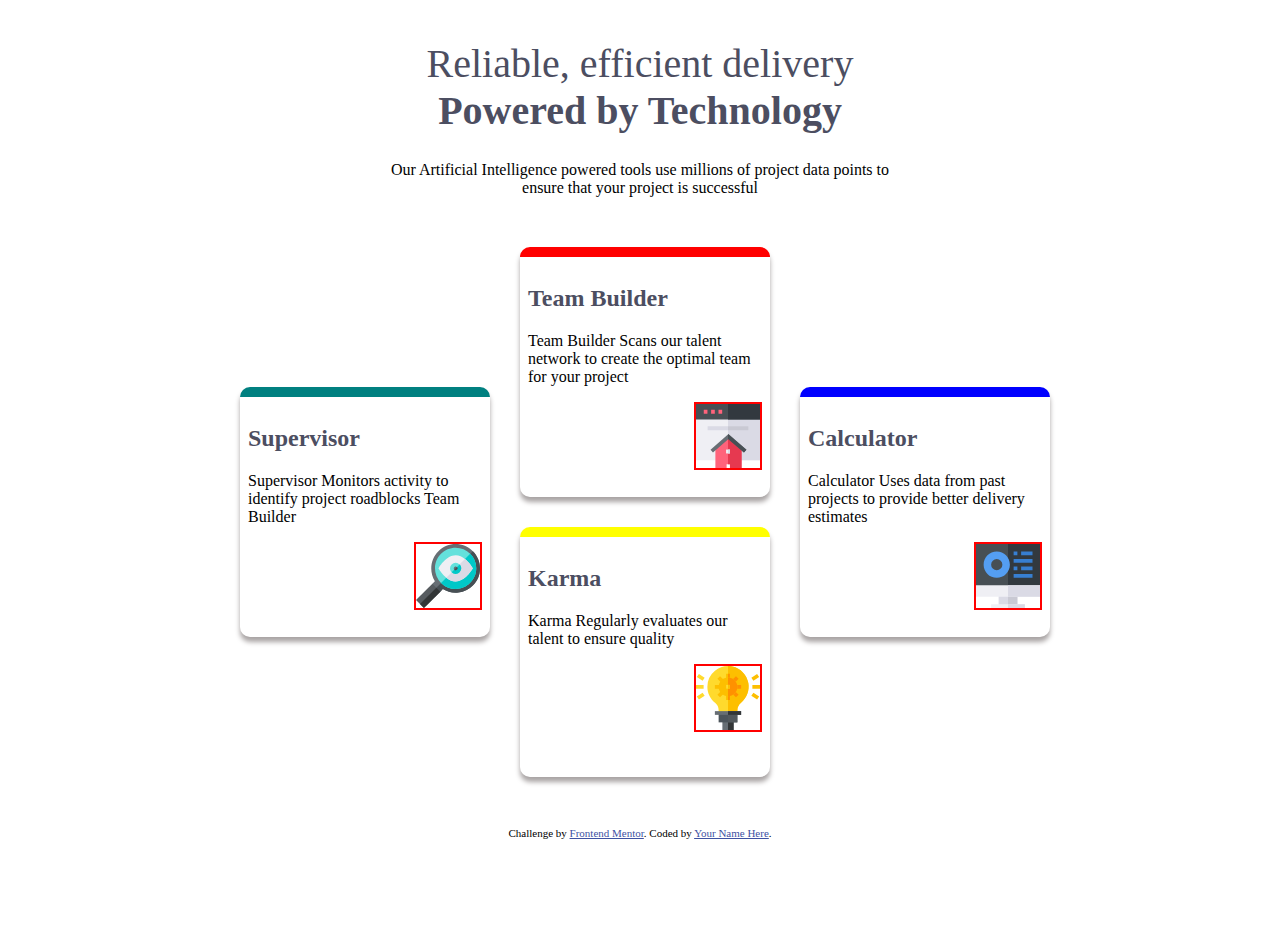
<file: index.html>
<!DOCTYPE html>
<html lang="en">
  <head>
    <meta charset="UTF-8" />
    <meta name="viewport" content="width=device-width, initial-scale=1.0" />
    <!-- displays site properly based on user's device -->

    <link
      rel="icon"
      type="image/png"
      sizes="32x32"
      href="./images/favicon-32x32.png"
    />

    <title>Frontend Mentor | Four card feature section</title>

    <!-- Feel free to remove these styles or customise in your own stylesheet 👍 -->
    <link rel="stylesheet" href="style.css" />
    <style>
      .attribution {
        font-size: 11px;
        text-align: center;
      }
      .attribution a {
        color: hsl(228, 45%, 44%);
      }
    </style>
  </head>
  <body>
    <header>
      <div class="wrapper wrapper--header">
        <h1>
          Reliable, efficient delivery<br />
          <span>Powered by Technology</span>
        </h1>
        <p>
          Our Artificial Intelligence powered tools use millions of project data
          points to ensure that your project is successful
        </p>
      </div>
    </header>

    <main>
      <div class="wrapper">
        <div class="layout">
          <div class="col">
            <div class="card border-teal">
              <h2>Supervisor</h2>
              <p>
                Supervisor Monitors activity to identify project roadblocks Team
                Builder
              </p>
              <img class="card-image" src="images/icon-supervisor.svg" alt="" />
            </div>
          </div>

          <div class="col">
            <div class="card border-red">
              <h2>Team Builder</h2>
              <p>
                Team Builder Scans our talent network to create the optimal team
                for your project
              </p>
              <img class="card-image" src="images/icon-team-builder.svg" alt="" />
            </div>
            <div class="card border-yellow">
              <h2>Karma</h2>
              <p>Karma Regularly evaluates our talent to ensure quality</p>
              <img class="card-image" src="images/icon-karma.svg" alt="" />
            </div>
          </div>

          <div class="col">
            <div class="card border-blue">
              <h2>Calculator</h2>
              <p>
                Calculator Uses data from past projects to provide better
                delivery estimates
              </p>
              <img class="card-image" src="images/icon-calculator.svg" alt="" />
            </div>
          </div>
        </div>
      </div>
    </main>

    <footer>
      <p class="attribution">
        Challenge by
        <a href="https://www.frontendmentor.io?ref=challenge" target="_blank"
          >Frontend Mentor</a
        >. Coded by <a href="#">Your Name Here</a>.
      </p>
    </footer>
  </body>
</html>
</file>
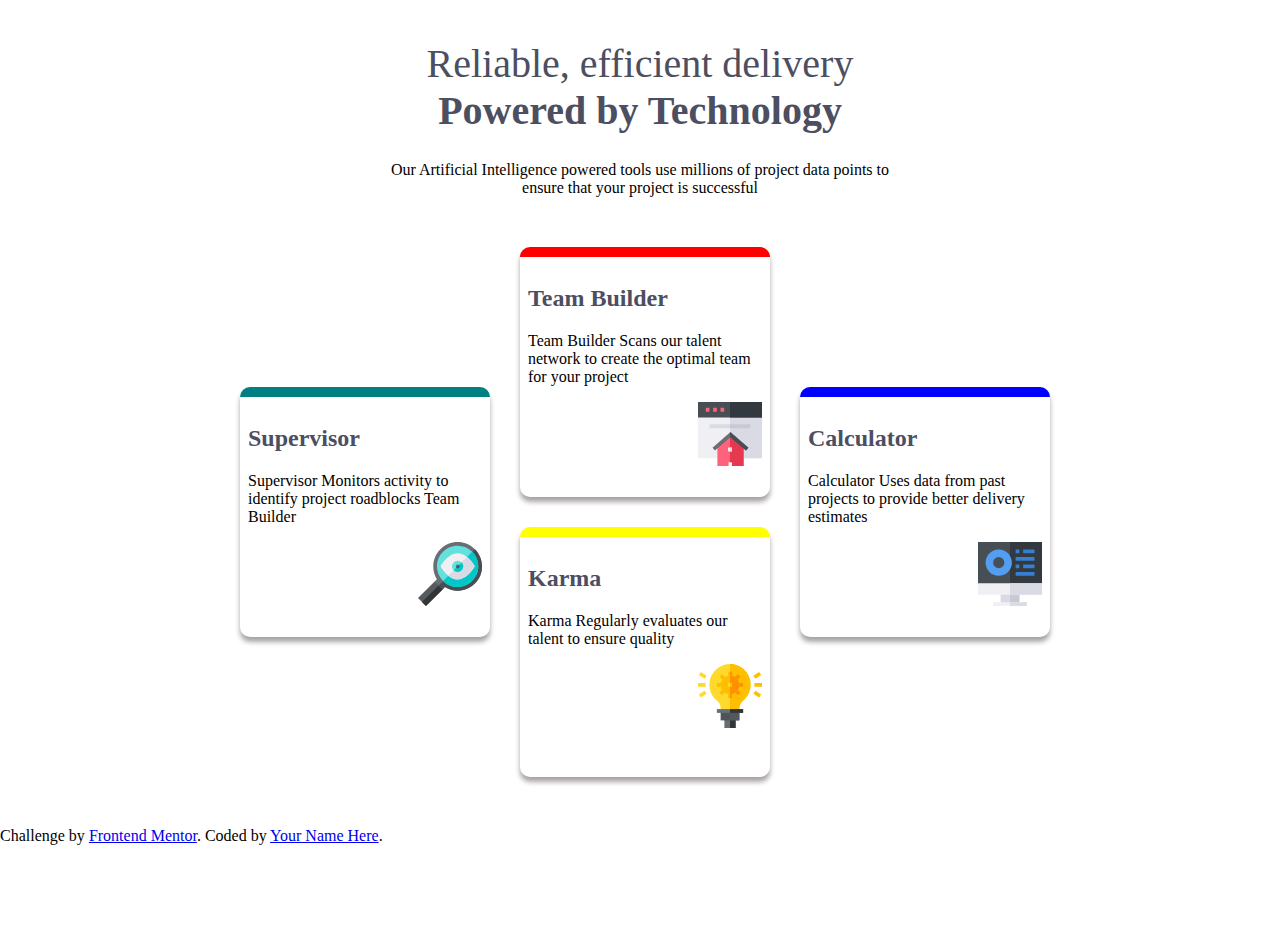
<file: source/index.html>
<!DOCTYPE html>
<html lang="en">
  <head>
    <meta charset="UTF-8" />
    <meta name="viewport" content="width=device-width, initial-scale=1.0" />
    <link rel="icon" href="/source/images/struggle_17218722.png" title="goal icons">
    <link rel="stylesheet" href="style.css">
    <!-- displays site properly based on user's device -->

    <link
      rel="icon"
      type="image/png"
      sizes="32x32"
      href="./images/favicon-32x32.png"
    />

    <title>Frontend Mentor | Four card feature section</title>
  </head>
  <body>
    <header>
      <div class="wrapper wrapper--header">
        <h1>
          Reliable, efficient delivery<br />
          <span>Powered by Technology</span>
        </h1>
        <p>
          Our Artificial Intelligence powered tools use millions of project data
          points to ensure that your project is successful
        </p>
      </div>
    </header>

    <main>
      <div class="wrapper">
        <div class="layout">
          <div class="col">
            <div class="card border-teal">
              <h2>Supervisor</h2>
              <p>
                Supervisor Monitors activity to identify project roadblocks Team
                Builder
              </p>
              <img class="card-image" src="images/icon-supervisor.svg" alt="" />
            </div>
          </div>

          <div class="col">
            <div class="card border-red">
              <h2>Team Builder</h2>
              <p>
                Team Builder Scans our talent network to create the optimal team
                for your project
              </p>
              <img class="card-image" src="images/icon-team-builder.svg" alt="" />
            </div>
            <div class="card border-yellow">
              <h2>Karma</h2>
              <p>Karma Regularly evaluates our talent to ensure quality</p>
              <img class="card-image" src="images/icon-karma.svg" alt="" />
            </div>
          </div>

          <div class="col">
            <div class="card border-blue">
              <h2>Calculator</h2>
              <p>
                Calculator Uses data from past projects to provide better
                delivery estimates
              </p>
              <img class="card-image" src="images/icon-calculator.svg" alt="" />
            </div>
          </div>
        </div>
      </div>
    </main>

    <footer>
      <p class="attribution">
        Challenge by
        <a href="https://www.frontendmentor.io?ref=challenge" target="_blank"
          >Frontend Mentor</a
        >. Coded by <a href="#">Your Name Here</a>.
      </p>
    </footer>
  </body>
</html>
</file>
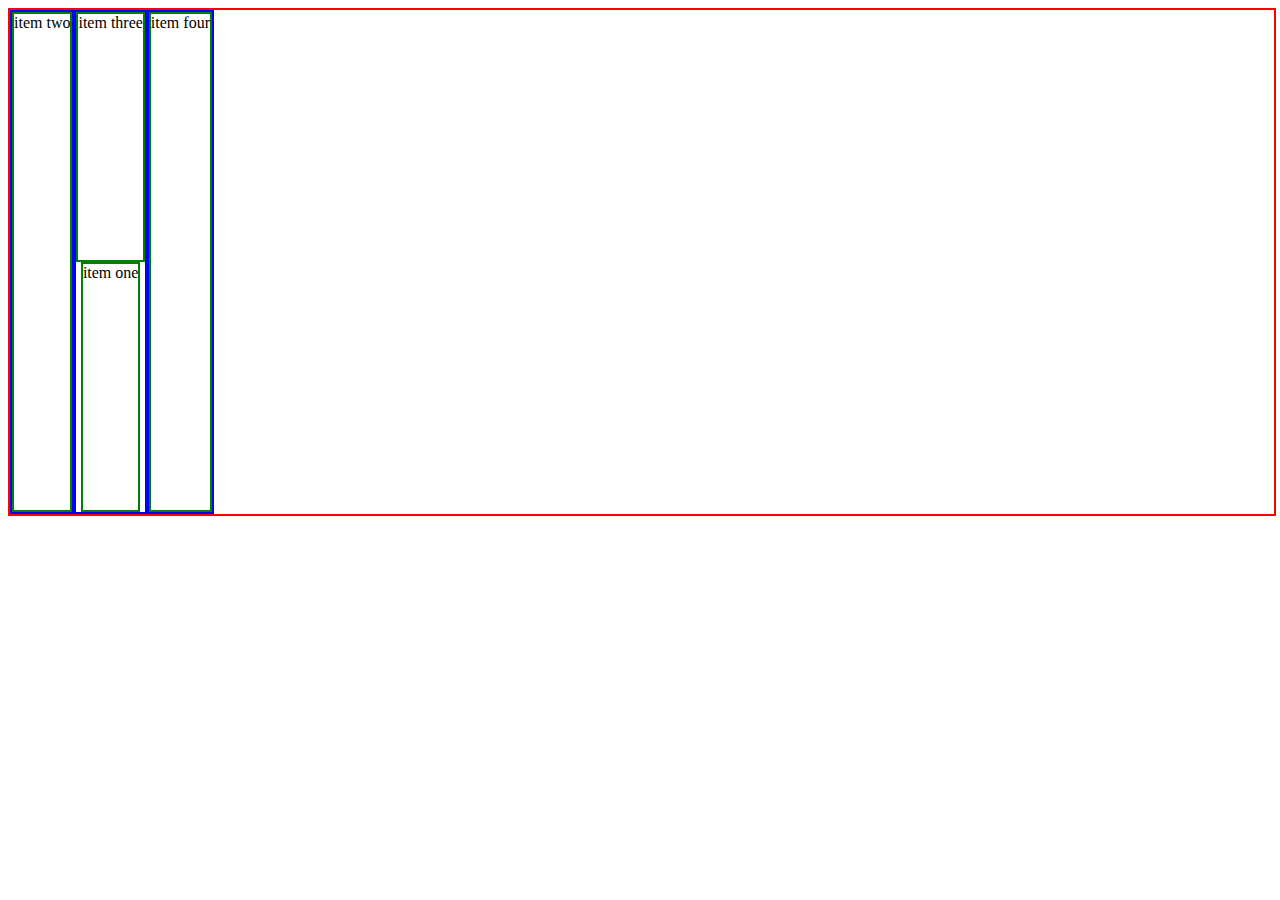
<file: design/test.html>
<!DOCTYPE html>
<html lang="en">
<head>
    <meta charset="UTF-8">
    <meta name="viewport" content="width=device-width, initial-scale=1.0">
    <title>Document</title>
    <link rel="stylesheet" href="teststyle.css">
</head>
<body>
    <div class="container">
       <div class="col">
       
        <div class="item">item two</div>
       </div>
       <div class="col">
         <div class="item">item three</div>
           <div class="item">item one</div>
       </div>
      <div class="col">
          <div class="item">item four</div>
      </div>
    </div>
</body>
</html>
</file>
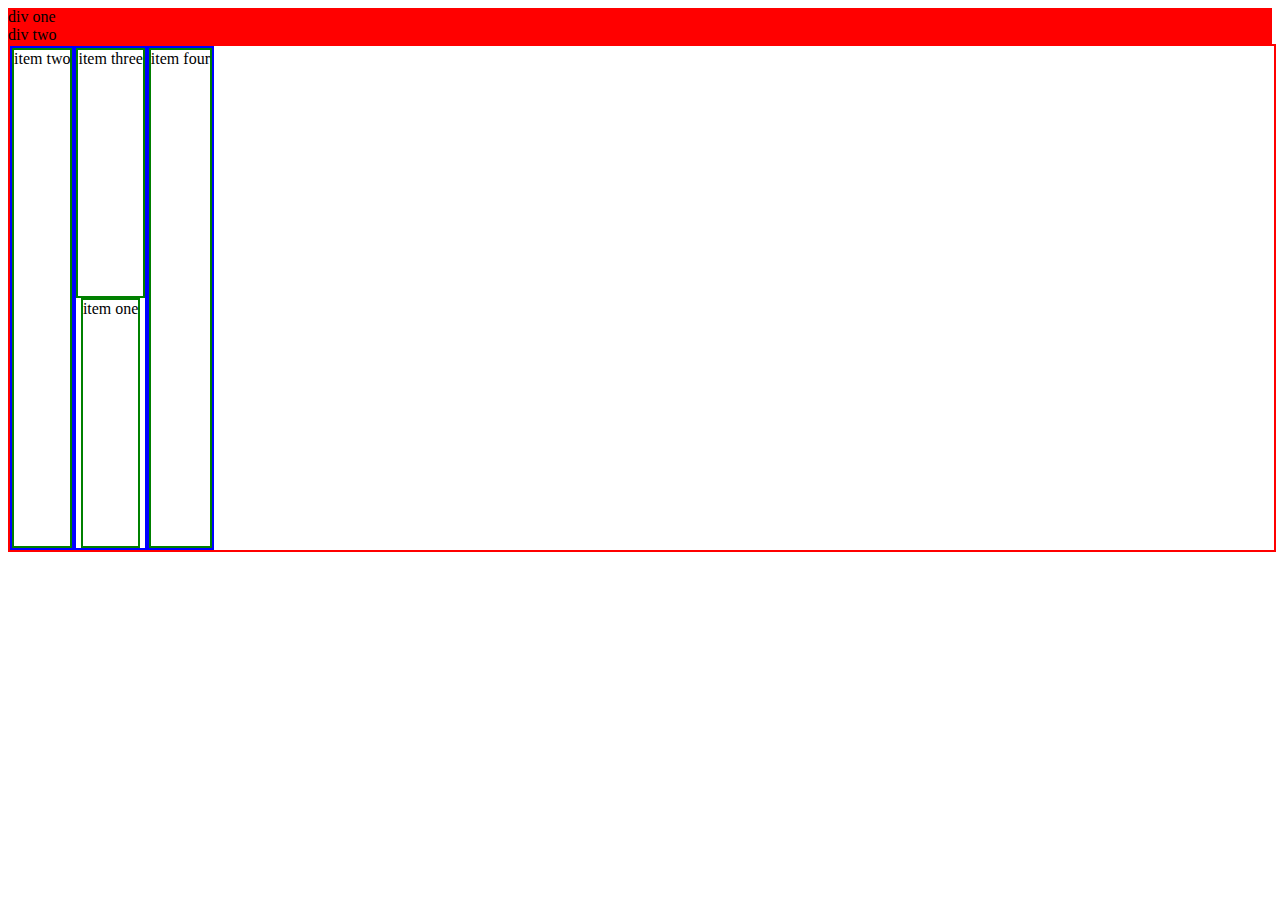
<file: source/design/test.html>
<!DOCTYPE html>
<html lang="en">
<head>
    <meta charset="UTF-8">
    <meta name="viewport" content="width=device-width, initial-scale=1.0">
    <title>Document</title>
    <link rel="stylesheet" href="teststyle.css">
</head>
<body>

    <div>
        <div id="m">div one</div>
        <div id="m">div two</div>
    </div>
    <div class="container">
       <div class="col">
       
        <div class="item">item two</div>
       </div>
       <div class="col">
         <div class="item">item three</div>
           <div class="item">item one</div>
       </div>
      <div class="col">
          <div class="item">item four</div>
      </div>
    </div>
</body>
</html>
</file>
<file: style.css>
@import url('https://fonts.googleapis.com/css2?family=Poppins:wght@200;400;600&display=swap');

 /*font-family: "Poppins",- sansserif;*/

 :root{
    --ff:"Poppins",- sansserif;

    --fw-light:200;
    --fw-regular:400;
    --fw-bold:700;

    --fs-large:2.5rem;
    --fs-medium:1.25rem;
    --fs-small:0.9rem;

    --clr-bold-gray:hsl(234, 12%, 34%);
    --clr-regular-gray:hsl(212, 6%, 44%);
    --clr-light-gray:hsl(0, 0%, 100%);
    
   --gap:30px;
    
 }
 *{
   box-sizing: border-box;
 }

 
 body{
    font-family:var(--ff);
    font-weight: var(--rw-regular);
    margin:0;
    width: 100%;
    height: 100vh;

 }

 h1,h2{
   color: var(--clr-bold-gray);
 }
 h1{
   font-size: var(--fs-large);
   font-weight: var(--fw-regular);
 }

 h1 >span{
   font-weight: var(--fw-bold);
 }
 .wrapper{
   max-width: 800px;
   margin-inline: auto;
   margin-block-end: 50px;
 }
 
 .wrapper--header{
   max-width: 500px;
 }

 header{
   text-align: center;
   margin-block: 40px;
 }

 .layout{
   display: flex;
   gap: var(--gap);
  
 }

 .col{
  
   display: flex;
   flex-direction: column;
   align-items: center;
   justify-content: center;
   gap:var(--gap);
 }
 
 .card{
  height: 250px;
  width:250px;
 }
 .card{
   border-top: 10px solid;
   padding: 8px;
   background-color: #fff;
   box-shadow: 0 5px 5px rgb(169, 164, 164);
   border-radius: 10px;
 }

 .border-teal{
   border-color: teal;
 }
 
 .border-red{
   border-color: red;
 }
 
 .border-yellow{
   border-color: yellow;
 }
 
 .border-blue{
   border-color: blue;
 }

 .card-image{
   border: 2px solid red;
   display: block;
   margin-left: auto;
 }

 @media (max-width:700px)
 {
 

 .layout{
  border: 2px red solid;
   display: block;
padding-inline:10px;
 }
.col{
  gap:0;
    border: 2px red solid;
  padding-inline:10px;
}
 .card{
  margin-bottom: var(--gap);
 }
 }
</file>
<file: source/style.css>
@import url('https://fonts.googleapis.com/css2?family=Poppins:wght@200;400;600&display=swap');

 /*font-family: "Poppins",- sansserif;*/

 :root{
    --ff:"Poppins",- sansserif;

    --fw-light:200;
    --fw-regular:400;
    --fw-bold:700;

    --fs-large:2.5rem;
    --fs-medium:1.25rem;
    --fs-small:0.9rem;

    --clr-bold-gray:hsl(234, 12%, 34%);
    --clr-regular-gray:hsl(212, 6%, 44%);
    --clr-light-gray:hsl(0, 0%, 100%);
    
   --gap:30px;
    
 }
 *{
   box-sizing: border-box;
 }

 
 body{
    font-family:var(--ff);
    font-weight: var(--rw-regular);
    margin:0;
    width: 100%;
    height: 100vh;

 }

 h1,h2{
   color: var(--clr-bold-gray);
 }
 h1{
   font-size: var(--fs-large);
   font-weight: var(--fw-regular);
 }

 h1 >span{
   font-weight: var(--fw-bold);
 }
 .wrapper{
   max-width: 800px;
   margin-inline: auto;
   margin-block-end: 50px;
 }
 
 .wrapper--header{
   max-width: 500px;
 }

 header{
   text-align: center;
   margin-block: 40px;
 }

 .layout{
   display: flex;
   gap: var(--gap);
  
 }

 .col{
  
   display: flex;
   flex-direction: column;
   align-items: center;
   justify-content: center;
   gap:var(--gap);
 }
 
 .card{
  height: 250px;
  width:250px;
 }
 .card{
   border-top: 10px solid;
   padding: 8px;
   background-color: #fff;
   box-shadow: 0 5px 5px rgb(169, 164, 164);
   border-radius: 10px;
 }

 .border-teal{
   border-color: teal;
 }
 
 .border-red{
   border-color: red;
 }
 
 .border-yellow{
   border-color: yellow;
 }
 
 .border-blue{
   border-color: blue;
 }

 .card-image{
  
   display: block;
   margin-left: auto;
 }

 @media (max-width:700px)
 {
 

 .layout{
  border: 2px red solid;
   display: block;
padding-inline:10px;
 }
.col{
  gap:0;
    border: 2px red solid;
  padding-inline:10px;
}
 .card{
  margin-bottom: var(--gap);
 }
 }
</file>
<file: design/teststyle.css>
.container{
    display: flex;
    border: 2px red solid;
    width: 100%;
    align-items: center;

}

.col
{
    border: 2px blue solid;
    height:500px;
    justify-content: space-around;
    display: flex;
    align-items: center;
    flex-direction: column;
    justify-content: space-around;
}

.item{
    flex:1;
border: 2px green solid;
}
</file>
<file: source/design/teststyle.css>
.container{
    display: flex;
    border: 2px red solid;
    width: 100%;
    align-items: center;

}

.col
{
    border: 2px blue solid;
    height:500px;
    justify-content: space-around;
    display: flex;
    align-items: center;
    flex-direction: column;
    justify-content: space-around;
}

.item{
    flex:1;
border: 2px green solid;
}

#m{
    background-color: red;
}
</file>
